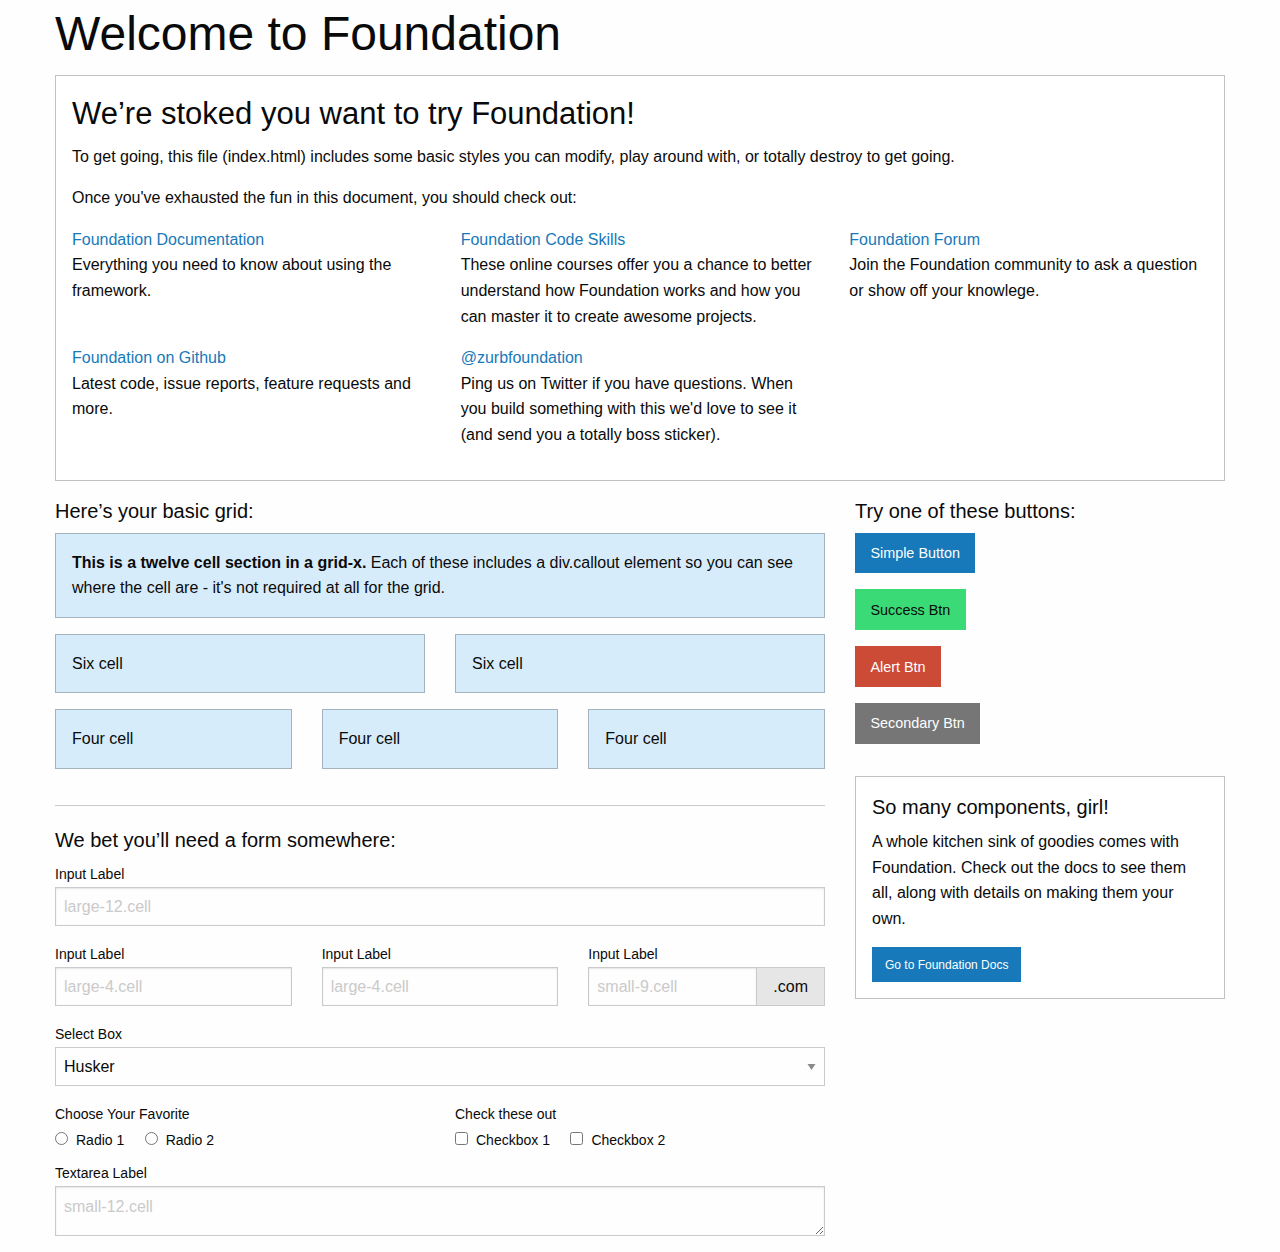
<file: test site/Foundation-Sites-6.6.3-CSS/index.html>
<!doctype html>
<html class="no-js" lang="en">
  <head>
    <meta charset="utf-8" />
    <meta http-equiv="x-ua-compatible" content="ie=edge">
    <meta name="viewport" content="width=device-width, initial-scale=1.0">
    <title>Foundation for Sites</title>
    <link rel="stylesheet" href="assets/css/foundation.css">
  </head>
<body>

    <div class="grid-container">
      <div class="grid-x grid-padding-x">
        <div class="large-12 cell">
          <h1>Welcome to Foundation</h1>
        </div>
      </div>

      <div class="grid-x grid-padding-x">
        <div class="large-12 cell">
          <div class="callout">
            <h3>We&rsquo;re stoked you want to try Foundation! </h3>
            <p>To get going, this file (index.html) includes some basic styles you can modify, play around with, or totally destroy to get going.</p>
            <p>Once you've exhausted the fun in this document, you should check out:</p>
            <div class="grid-x grid-padding-x">
              <div class="large-4 medium-4 cell">
                <p><a href="http://foundation.zurb.com/docs">Foundation Documentation</a><br />Everything you need to know about using the framework.</p>
              </div>
              <div class="large-4 medium-4 cell">
                <p><a href="http://zurb.com/university/code-skills">Foundation Code Skills</a><br />These online courses offer you a chance to better understand how Foundation works and how you can master it to create awesome projects.</p>
              </div>
              <div class="large-4 medium-4 cell">
                <p><a href="http://foundation.zurb.com/forum">Foundation Forum</a><br />Join the Foundation community to ask a question or show off your knowlege.</p>
              </div>
            </div>
            <div class="grid-x grid-padding-x">
              <div class="large-4 medium-4 medium-push-2 cell">
                <p><a href="http://github.com/zurb/foundation">Foundation on Github</a><br />Latest code, issue reports, feature requests and more.</p>
              </div>
              <div class="large-4 medium-4 medium-pull-2 cell">
                <p><a href="https://twitter.com/ZURBfoundation">@zurbfoundation</a><br />Ping us on Twitter if you have questions. When you build something with this we'd love to see it (and send you a totally boss sticker).</p>
              </div>
            </div>
          </div>
        </div>
      </div>

      <div class="grid-x grid-padding-x">
        <div class="large-8 medium-8 cell">
          <h5>Here&rsquo;s your basic grid:</h5>
          <!-- Grid Example -->

          <div class="grid-x grid-padding-x">
            <div class="large-12 cell">
              <div class="primary callout">
                <p><strong>This is a twelve cell section in a grid-x.</strong> Each of these includes a div.callout element so you can see where the cell are - it's not required at all for the grid.</p>
              </div>
            </div>
          </div>
          <div class="grid-x grid-padding-x">
            <div class="large-6 medium-6 cell">
              <div class="primary callout">
                <p>Six cell</p>
              </div>
            </div>
            <div class="large-6 medium-6 cell">
              <div class="primary callout">
                <p>Six cell</p>
              </div>
            </div>
          </div>
          <div class="grid-x grid-padding-x">
            <div class="large-4 medium-4 small-4 cell">
              <div class="primary callout">
                <p>Four cell</p>
              </div>
            </div>
            <div class="large-4 medium-4 small-4 cell">
              <div class="primary callout">
                <p>Four cell</p>
              </div>
            </div>
            <div class="large-4 medium-4 small-4 cell">
              <div class="primary callout">
                <p>Four cell</p>
              </div>
            </div>
          </div>

          <hr />

          <h5>We bet you&rsquo;ll need a form somewhere:</h5>
          <form>
            <div class="grid-x grid-padding-x">
              <div class="large-12 cell">
                <label>Input Label</label>
                <input type="text" placeholder="large-12.cell" />
              </div>
            </div>
            <div class="grid-x grid-padding-x">
              <div class="large-4 medium-4 cell">
                <label>Input Label</label>
                <input type="text" placeholder="large-4.cell" />
              </div>
              <div class="large-4 medium-4 cell">
                <label>Input Label</label>
                <input type="text" placeholder="large-4.cell" />
              </div>
              <div class="large-4 medium-4 cell">
                <div class="grid-x">
                  <label>Input Label</label>
                  <div class="input-group">
                    <input type="text" placeholder="small-9.cell" class="input-group-field" />
                    <span class="input-group-label">.com</span>
                  </div>
                </div>
              </div>
            </div>
            <div class="grid-x grid-padding-x">
              <div class="large-12 cell">
                <label>Select Box</label>
                <select>
                  <option value="husker">Husker</option>
                  <option value="starbuck">Starbuck</option>
                  <option value="hotdog">Hot Dog</option>
                  <option value="apollo">Apollo</option>
                </select>
              </div>
            </div>
            <div class="grid-x grid-padding-x">
              <div class="large-6 medium-6 cell">
                <label>Choose Your Favorite</label>
                <input type="radio" name="pokemon" value="Red" id="pokemonRed"><label for="pokemonRed">Radio 1</label>
                <input type="radio" name="pokemon" value="Blue" id="pokemonBlue"><label for="pokemonBlue">Radio 2</label>
              </div>
              <div class="large-6 medium-6 cell">
                <label>Check these out</label>
                <input id="checkbox1" type="checkbox"><label for="checkbox1">Checkbox 1</label>
                <input id="checkbox2" type="checkbox"><label for="checkbox2">Checkbox 2</label>
              </div>
            </div>
            <div class="grid-x grid-padding-x">
              <div class="large-12 cell">
                <label>Textarea Label</label>
                <textarea placeholder="small-12.cell"></textarea>
              </div>
            </div>
          </form>
        </div>

        <div class="large-4 medium-4 cell">
          <h5>Try one of these buttons:</h5>
          <p><a href="#" class="button">Simple Button</a><br/>
            <a href="#" class="success button">Success Btn</a><br/>
            <a href="#" class="alert button">Alert Btn</a><br/>
            <a href="#" class="secondary button">Secondary Btn</a></p>
          <div class="callout">
            <h5>So many components, girl!</h5>
            <p>A whole kitchen sink of goodies comes with Foundation. Check out the docs to see them all, along with details on making them your own.</p>
            <a href="https://foundation.zurb.com/sites/docs/" class="small button">Go to Foundation Docs</a>
          </div>
        </div>
      </div>
    </div>


<script src="assets/js/vendor.js"></script>
<script src="assets/js/foundation.js"></script>
</body>
</html>
</file>
